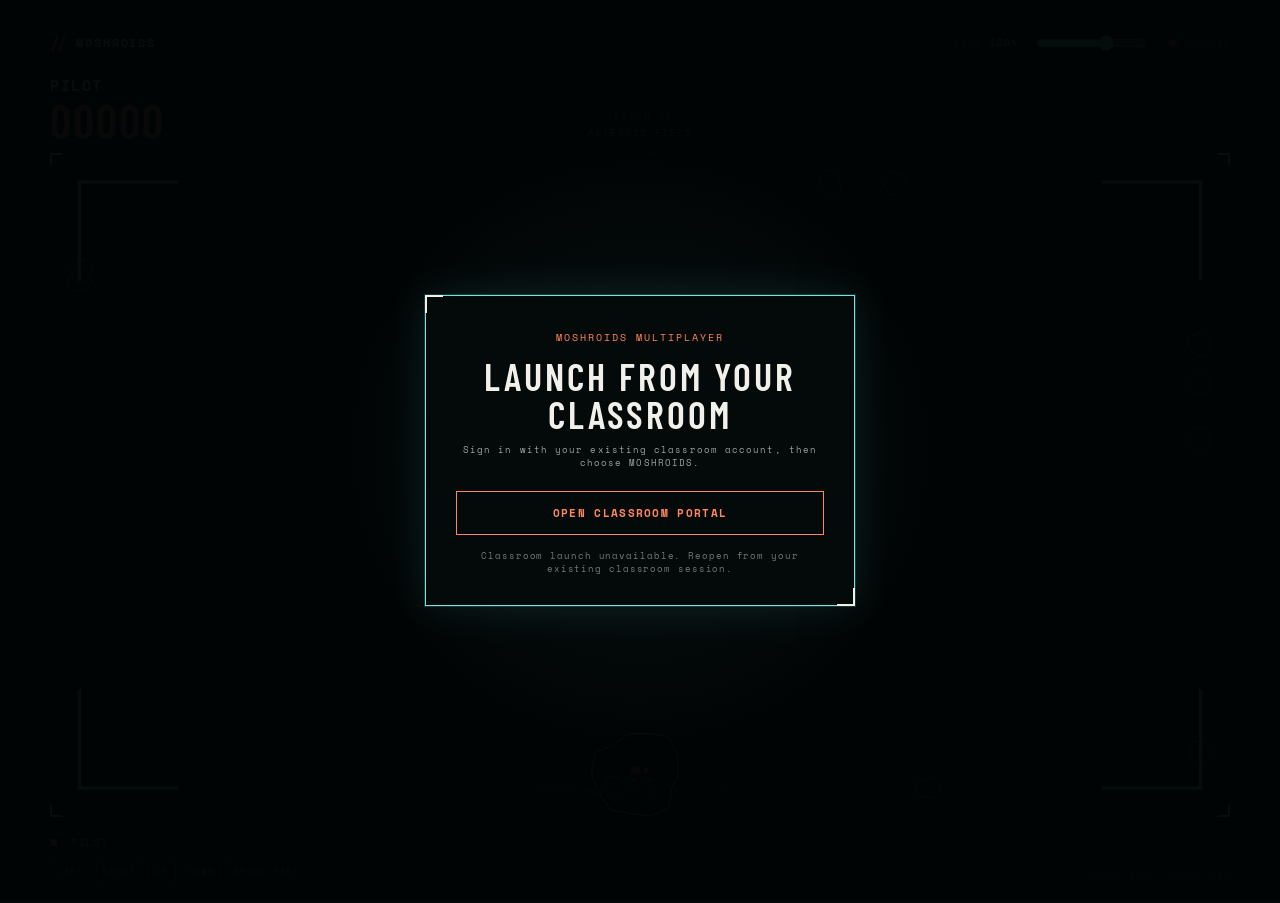
<file: index.html>
<!doctype html>
<html lang="en">
<head>
  <meta charset="utf-8">
  <meta name="viewport" content="width=device-width, initial-scale=1">
  <meta name="theme-color" content="#050505">
  <title>Moshroids // Multiplayer Asteroids</title>
  <link rel="stylesheet" href="style.css">
</head>

<body>

  <!-- =========================================================
       SECURE CLASSROOM LAUNCH
       ========================================================= -->
  <section
    class="pilot-login-overlay"
    id="pilotLoginOverlay"
    aria-labelledby="pilotLoginTitle"
  >
    <div class="pilot-login-panel">
      <div class="wormhole-kicker">MOSHROIDS MULTIPLAYER</div>

      <h1 id="pilotLoginTitle">LAUNCH FROM YOUR CLASSROOM</h1>

      <p>Sign in with your existing classroom account, then choose MOSHROIDS.</p>
      <a class="classroom-launch-link" href="https://spelling-snake-mr-kirby.mr-kirby.chatgpt.site/">OPEN CLASSROOM PORTAL</a>

      <div
        class="pilot-login-status"
        id="pilotLoginStatus"
        aria-live="polite"
      >
        WAITING FOR SECURE CLASSROOM LAUNCH
      </div>
    </div>
  </section>


  <main class="game-shell">

    <header class="topbar">
      <div class="brand">
        <span class="brand-mark">//</span>
        <span>MOSHROIDS</span>
      </div>

      <div class="topbar-tools">
        <label class="zoom-control" for="zoomControl">
          <span>
            VIEW
            <output id="zoomValue">100%</output>
          </span>

          <input
            id="zoomControl"
            type="range"
            min="0.5"
            max="1.25"
            step="0.05"
            value="1"
            aria-label="Adjust entire game interface size"
          >
        </label>

        <div class="status">
          <span class="status-dot"></span>
          <span id="networkStatus">LIVE SYSTEM</span>
        </div>
      </div>
    </header>


    <section class="scoreboard" aria-label="Scores">

      <div class="score score-a">
        <span class="score-label">
          <b id="pilotDisplayName">PILOT</b>
        </span>

        <strong id="scoreA">00000</strong>
      </div>

      <div class="round-info">
        <span>SECTOR 01</span>
        <span>ASTEROID FIELD</span>
      </div>

      <div class="score score-b" aria-hidden="true"></div>

    </section>


    <section
      class="canvas-frame"
      aria-label="Moshroids game area"
    >

      <canvas
        id="gameCanvas"
        tabindex="0"
        aria-label="Multiplayer asteroid game"
      ></canvas>

      <div class="corner corner-tl"></div>
      <div class="corner corner-tr"></div>
      <div class="corner corner-bl"></div>
      <div class="corner corner-br"></div>

      <div
        class="start-hint"
        id="startHint"
      >
        PRESS ANY CONTROL TO LAUNCH
      </div>

    </section>


    <section
      class="wormhole-overlay"
      id="wormholeOverlay"
      aria-live="polite"
      aria-hidden="true"
    >

      <div class="wormhole-panel">

        <div class="wormhole-kicker">
          SPELLING WORMHOLE
        </div>

        <h1 data-wormhole-title>
          PILOT
        </h1>

        <p>
          YOU ARE LOST IN THE SPELLING WORMHOLE
        </p>

        <p data-wormhole-phase>
          LEARN THE WORD
        </p>

        <div
          class="wormhole-word"
          data-wormhole-word
        ></div>

        <p class="wormhole-instruction">
          LOOK CAREFULLY. SPELL IT TO RETURN.
        </p>

        <form data-wormhole-form>

          <input
            data-wormhole-input
            type="text"
            autocomplete="off"
            autocapitalize="none"
            spellcheck="false"
            aria-label="Spelling answer"
          >

          <button
            data-wormhole-ready
            type="button"
          >
            I'M READY
          </button>

          <button
            data-wormhole-test
            type="button"
            hidden
            disabled
          >
            TEST ME
          </button>

          <button
            data-wormhole-check
            type="button"
            hidden
          >
            CHECK
          </button>

        </form>

        <div
          class="wormhole-feedback"
          data-wormhole-feedback
        ></div>

      </div>

    </section>


    <footer class="controls">

      <div class="control-group">

        <span class="control-title">
          <i class="key-accent accent-a"></i>
          <span id="controlsPilotName">PILOT</span>
        </span>

        <span class="keys">
          <kbd>LEFT</kbd>
          <kbd>RIGHT</kbd>
          <kbd>UP</kbd>
          <kbd>DOWN</kbd>
          <kbd>SPACE FIRE</kbd>
        </span>

      </div>

      <div class="legend">
        <span>ARROWS MOVE</span>
        <span>SPACE FIRE</span>
      </div>

    </footer>

  </main>

  <script type="module" src="src/bootstrap.js"></script>

</body>
</html>
</file>
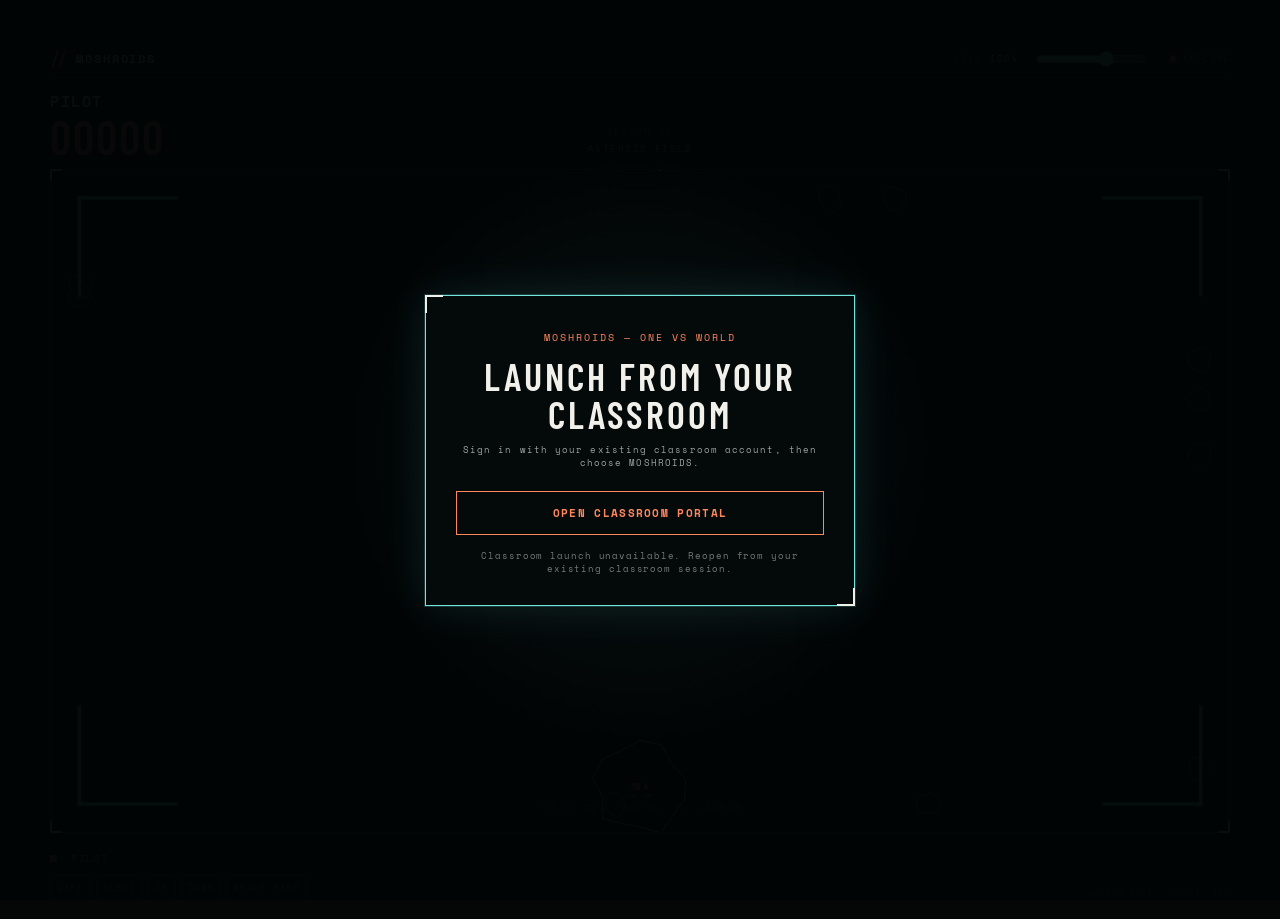
<file: 1vw/index.html>
<!doctype html>
<html lang="en">
<head>
  <meta charset="utf-8">
  <meta name="viewport" content="width=device-width, initial-scale=1">
  <meta name="theme-color" content="#050505">
  <title>Moshroids // Multiplayer Asteroids</title>
  <link rel="stylesheet" href="../style.css">
</head>

<body>

  <!-- =========================================================
       SECURE CLASSROOM LAUNCH
       ========================================================= -->
  <section
    class="pilot-login-overlay"
    id="pilotLoginOverlay"
    aria-labelledby="pilotLoginTitle"
  >
    <div class="pilot-login-panel">
      <div class="wormhole-kicker">MOSHROIDS — ONE VS WORLD</div>

      <h1 id="pilotLoginTitle">LAUNCH FROM YOUR CLASSROOM</h1>

      <p>Sign in with your existing classroom account, then choose MOSHROIDS.</p>
      <a class="classroom-launch-link" href="https://spelling-snake-mr-kirby.mr-kirby.chatgpt.site/">OPEN CLASSROOM PORTAL</a>

      <div
        class="pilot-login-status"
        id="pilotLoginStatus"
        aria-live="polite"
      >
        WAITING FOR SECURE CLASSROOM LAUNCH
      </div>
    </div>
  </section>


  <main class="game-shell">

    <header class="topbar">
      <div class="brand">
        <span class="brand-mark">//</span>
        <span>MOSHROIDS</span>
      </div>

      <div class="topbar-tools">
        <label class="zoom-control" for="zoomControl">
          <span>
            VIEW
            <output id="zoomValue">100%</output>
          </span>

          <input
            id="zoomControl"
            type="range"
            min="0.5"
            max="1.25"
            step="0.05"
            value="1"
            aria-label="Adjust entire game interface size"
          >
        </label>

        <div class="status">
          <span class="status-dot"></span>
          <span id="networkStatus">LIVE SYSTEM</span>
        </div>
      </div>
    </header>


    <section class="scoreboard" aria-label="Scores">

      <div class="score score-a">
        <span class="score-label">
          <b id="pilotDisplayName">PILOT</b>
        </span>

        <strong id="scoreA">00000</strong>
      </div>

      <div class="round-info">
        <span>SECTOR 01</span>
        <span>ASTEROID FIELD</span>
      </div>

      <div class="score score-b" aria-hidden="true"></div>

    </section>


    <section
      class="canvas-frame"
      aria-label="Moshroids game area"
    >

      <canvas
        id="gameCanvas"
        tabindex="0"
        aria-label="Multiplayer asteroid game"
      ></canvas>

      <div class="corner corner-tl"></div>
      <div class="corner corner-tr"></div>
      <div class="corner corner-bl"></div>
      <div class="corner corner-br"></div>

      <div
        class="start-hint"
        id="startHint"
      >
        PRESS ANY CONTROL TO LAUNCH
      </div>

    </section>


    <section
      class="wormhole-overlay"
      id="wormholeOverlay"
      aria-live="polite"
      aria-hidden="true"
    >

      <div class="wormhole-panel">

        <div class="wormhole-kicker">
          SPELLING WORMHOLE
        </div>

        <h1 data-wormhole-title>
          PILOT
        </h1>

        <p>
          YOU ARE LOST IN THE SPELLING WORMHOLE
        </p>

        <p data-wormhole-phase>
          LEARN THE WORD
        </p>

        <div
          class="wormhole-word"
          data-wormhole-word
        ></div>

        <p class="wormhole-instruction">
          LOOK CAREFULLY. SPELL IT TO RETURN.
        </p>

        <form data-wormhole-form>

          <input
            data-wormhole-input
            type="text"
            autocomplete="off"
            autocapitalize="none"
            spellcheck="false"
            aria-label="Spelling answer"
          >

          <button
            data-wormhole-ready
            type="button"
          >
            I'M READY
          </button>

          <button
            data-wormhole-test
            type="button"
            hidden
            disabled
          >
            TEST ME
          </button>

          <button
            data-wormhole-check
            type="button"
            hidden
          >
            CHECK
          </button>

        </form>

        <div
          class="wormhole-feedback"
          data-wormhole-feedback
        ></div>

      </div>

    </section>


    <footer class="controls">

      <div class="control-group">

        <span class="control-title">
          <i class="key-accent accent-a"></i>
          <span id="controlsPilotName">PILOT</span>
        </span>

        <span class="keys">
          <kbd>LEFT</kbd>
          <kbd>RIGHT</kbd>
          <kbd>UP</kbd>
          <kbd>DOWN</kbd>
          <kbd>SPACE FIRE</kbd>
        </span>

      </div>

      <div class="legend">
        <span>ARROWS MOVE</span>
        <span>SPACE FIRE</span>
      </div>

    </footer>

  </main>

  <script type="module" src="../src/bootstrap.js"></script>

</body>
</html>
</file>
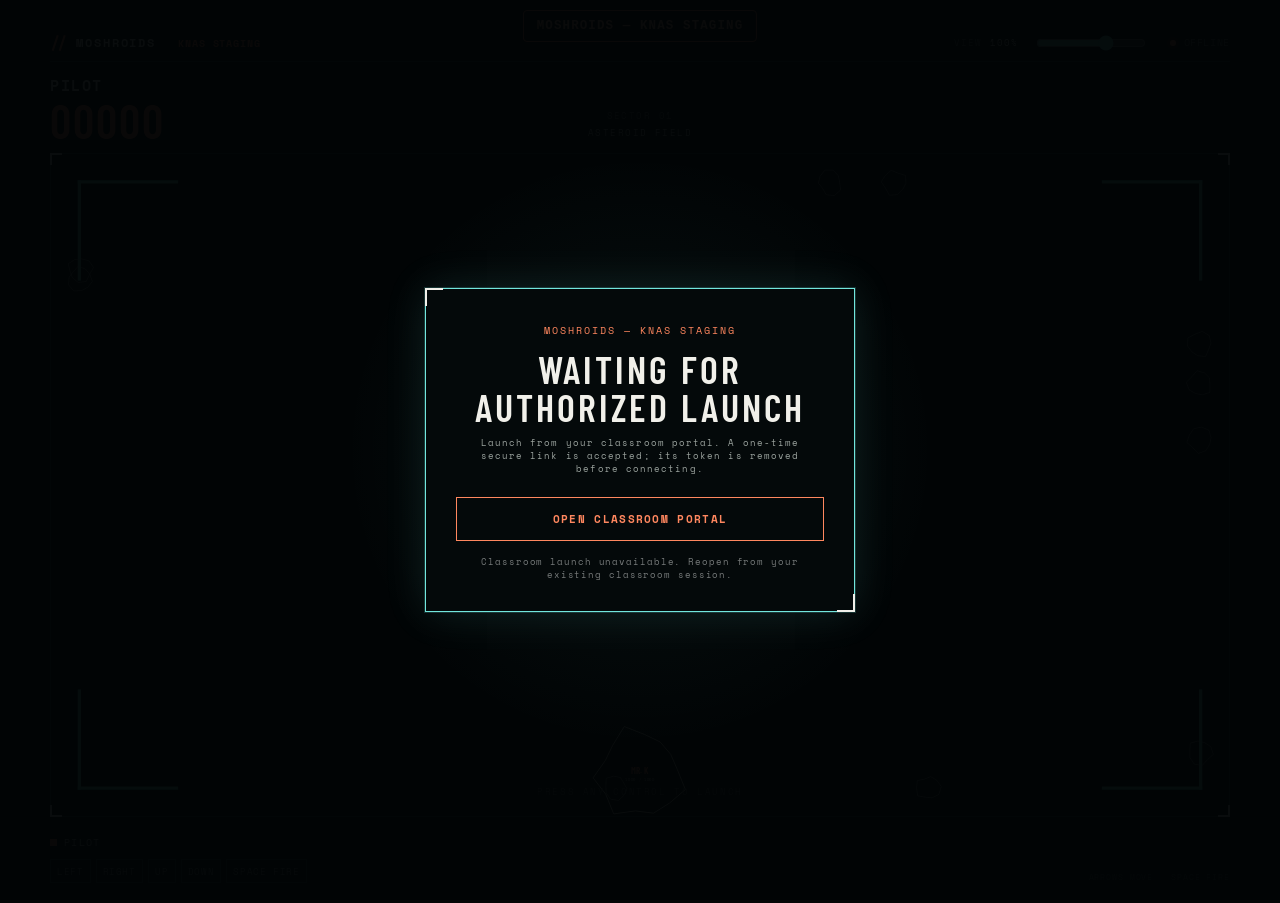
<file: knas-staging/index.html>
<!doctype html>
<html lang="en">
<head>
  <meta charset="utf-8">
  <meta name="viewport" content="width=device-width, initial-scale=1">
  <meta name="theme-color" content="#050505">
  <title>MOSHROIDS — KNAS STAGING</title>
  <link rel="stylesheet" href="../style.css">
  <link rel="stylesheet" href="./staging.css">
</head>
<body>
  <div class="staging-banner" role="status">MOSHROIDS — KNAS STAGING</div>

  <section class="pilot-login-overlay" id="pilotLoginOverlay" aria-labelledby="pilotLoginTitle">
    <div class="pilot-login-panel">
      <div class="wormhole-kicker">MOSHROIDS — KNAS STAGING</div>
      <h1 id="pilotLoginTitle">WAITING FOR AUTHORIZED LAUNCH</h1>
      <p>Launch from your classroom portal. A one-time secure link is accepted; its token is removed before connecting.</p>
      <a class="classroom-launch-link" href="https://spelling-snake-mr-kirby.mr-kirby.chatgpt.site/">OPEN CLASSROOM PORTAL</a>
      <div class="pilot-login-status" id="pilotLoginStatus" aria-live="polite">LAUNCH MOSHROIDS FROM YOUR CLASSROOM PORTAL</div>
    </div>
  </section>

  <main class="game-shell">
    <header class="topbar">
      <div class="brand">
        <span class="brand-mark">//</span>
        <span>MOSHROIDS</span>
        <span class="staging-mark">KNAS STAGING</span>
      </div>
      <div class="topbar-tools">
        <label class="zoom-control" for="zoomControl">
          <span>VIEW <output id="zoomValue">100%</output></span>
          <input id="zoomControl" type="range" min="0.5" max="1.25" step="0.05" value="1" aria-label="Adjust entire game interface size">
        </label>
        <div class="status">
          <span class="status-dot"></span>
          <span id="networkStatus">KNAS STAGING</span>
        </div>
      </div>
    </header>

    <section class="scoreboard" aria-label="Scores">
      <div class="score score-a">
        <span class="score-label"><b id="pilotDisplayName">PILOT</b></span>
        <strong id="scoreA">00000</strong>
      </div>
      <div class="round-info"><span>SECTOR 01</span><span>ASTEROID FIELD</span></div>
      <div class="score score-b" aria-hidden="true"></div>
    </section>

    <section class="canvas-frame" aria-label="Moshroids game area">
      <canvas id="gameCanvas" tabindex="0" aria-label="Multiplayer asteroid game"></canvas>
      <div class="corner corner-tl"></div>
      <div class="corner corner-tr"></div>
      <div class="corner corner-bl"></div>
      <div class="corner corner-br"></div>
      <div class="start-hint" id="startHint">PRESS ANY CONTROL TO LAUNCH</div>
    </section>

    <section class="wormhole-overlay" id="wormholeOverlay" aria-live="polite" aria-hidden="true">
      <div class="wormhole-panel">
        <div class="wormhole-kicker">SPELLING WORMHOLE</div>
        <h1 data-wormhole-title>PILOT</h1>
        <p>YOU ARE LOST IN THE SPELLING WORMHOLE</p>
        <p data-wormhole-phase>LEARN THE WORD</p>
        <div class="wormhole-word" data-wormhole-word></div>
        <p class="wormhole-instruction">LOOK CAREFULLY. SPELL IT TO RETURN.</p>
        <form data-wormhole-form>
          <input data-wormhole-input type="text" autocomplete="off" autocapitalize="none" spellcheck="false" aria-label="Spelling answer">
          <button data-wormhole-ready type="button">I'M READY</button>
          <button data-wormhole-test type="button" hidden disabled>TEST ME</button>
          <button data-wormhole-check type="button" hidden>CHECK</button>
        </form>
        <div class="wormhole-feedback" data-wormhole-feedback></div>
      </div>
    </section>

    <footer class="controls">
      <div class="control-group">
        <span class="control-title"><i class="key-accent accent-a"></i><span id="controlsPilotName">PILOT</span></span>
        <span class="keys"><kbd>LEFT</kbd><kbd>RIGHT</kbd><kbd>UP</kbd><kbd>DOWN</kbd><kbd>SPACE FIRE</kbd></span>
      </div>
      <div class="legend"><span>ARROWS MOVE</span><span>SPACE FIRE</span></div>
    </footer>
  </main>

  <script type="module" src="./bootstrap.js"></script>
</body>
</html>
</file>
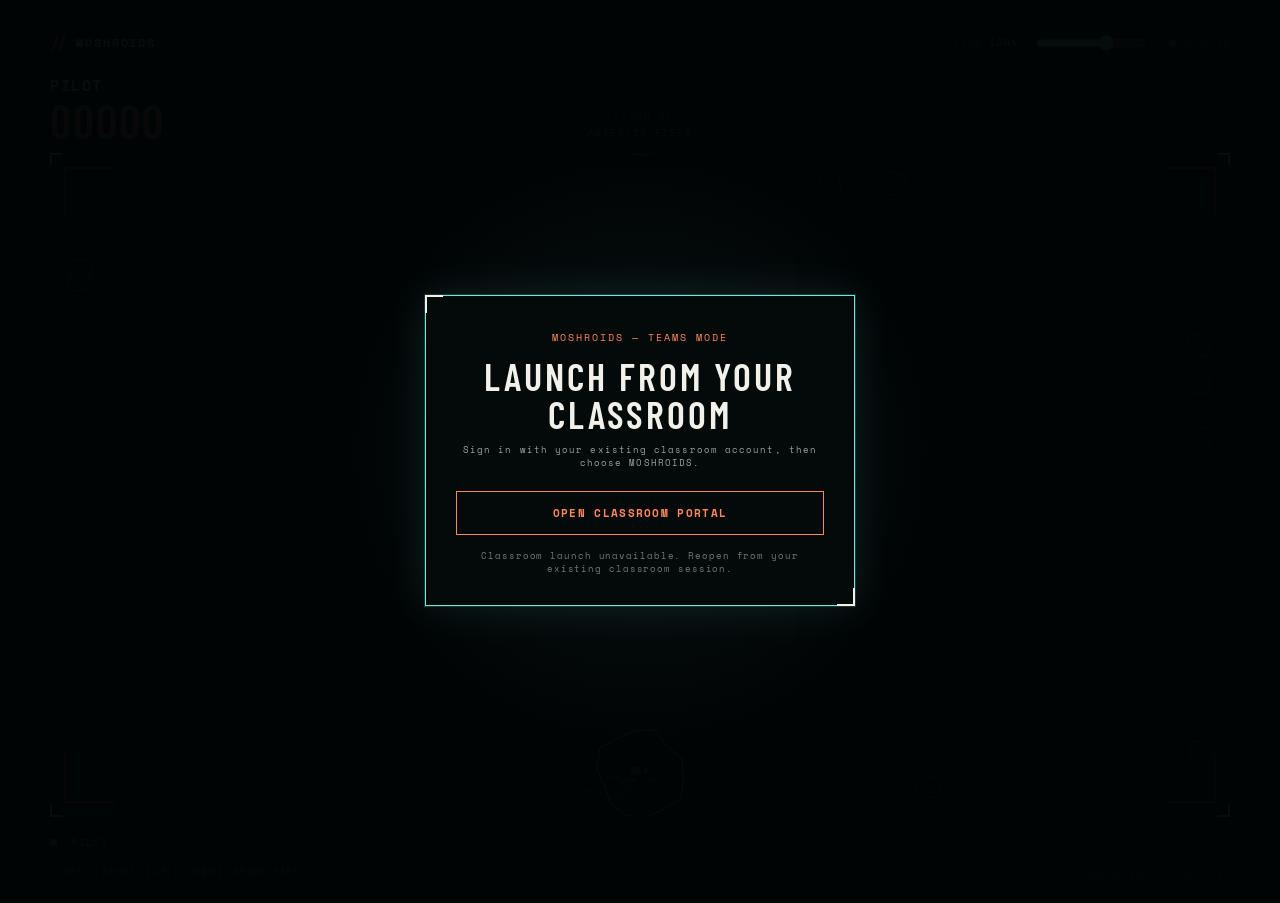
<file: teams/index.html>
<!doctype html>
<html lang="en">
<head>
  <meta charset="utf-8">
  <meta name="viewport" content="width=device-width, initial-scale=1">
  <meta name="theme-color" content="#050505">
  <title>Moshroids // Multiplayer Asteroids</title>
  <link rel="stylesheet" href="../style.css">
</head>

<body>

  <!-- =========================================================
       SECURE CLASSROOM LAUNCH
       ========================================================= -->
  <section
    class="pilot-login-overlay"
    id="pilotLoginOverlay"
    aria-labelledby="pilotLoginTitle"
  >
    <div class="pilot-login-panel">
      <div class="wormhole-kicker">MOSHROIDS — TEAMS MODE</div>

      <h1 id="pilotLoginTitle">LAUNCH FROM YOUR CLASSROOM</h1>

      <p>Sign in with your existing classroom account, then choose MOSHROIDS.</p>
      <a class="classroom-launch-link" href="https://spelling-snake-mr-kirby.mr-kirby.chatgpt.site/">OPEN CLASSROOM PORTAL</a>

      <div
        class="pilot-login-status"
        id="pilotLoginStatus"
        aria-live="polite"
      >
        WAITING FOR SECURE CLASSROOM LAUNCH
      </div>
    </div>
  </section>


  <main class="game-shell">

    <header class="topbar">
      <div class="brand">
        <span class="brand-mark">//</span>
        <span>MOSHROIDS</span>
      </div>

      <div class="topbar-tools">
        <label class="zoom-control" for="zoomControl">
          <span>
            VIEW
            <output id="zoomValue">100%</output>
          </span>

          <input
            id="zoomControl"
            type="range"
            min="0.5"
            max="1.25"
            step="0.05"
            value="1"
            aria-label="Adjust entire game interface size"
          >
        </label>

        <div class="status">
          <span class="status-dot"></span>
          <span id="networkStatus">LIVE SYSTEM</span>
        </div>
      </div>
    </header>


    <section class="scoreboard" aria-label="Scores">

      <div class="score score-a">
        <span class="score-label">
          <b id="pilotDisplayName">PILOT</b>
        </span>

        <strong id="scoreA">00000</strong>
      </div>

      <div class="round-info">
        <span>SECTOR 01</span>
        <span>ASTEROID FIELD</span>
      </div>

      <div class="score score-b" aria-hidden="true"></div>

    </section>


    <section
      class="canvas-frame"
      aria-label="Moshroids game area"
    >

      <canvas
        id="gameCanvas"
        tabindex="0"
        aria-label="Multiplayer asteroid game"
      ></canvas>

      <div class="corner corner-tl"></div>
      <div class="corner corner-tr"></div>
      <div class="corner corner-bl"></div>
      <div class="corner corner-br"></div>

      <div
        class="start-hint"
        id="startHint"
      >
        PRESS ANY CONTROL TO LAUNCH
      </div>

    </section>


    <section
      class="wormhole-overlay"
      id="wormholeOverlay"
      aria-live="polite"
      aria-hidden="true"
    >

      <div class="wormhole-panel">

        <div class="wormhole-kicker">
          SPELLING WORMHOLE
        </div>

        <h1 data-wormhole-title>
          PILOT
        </h1>

        <p>
          YOU ARE LOST IN THE SPELLING WORMHOLE
        </p>

        <p data-wormhole-phase>
          LEARN THE WORD
        </p>

        <div
          class="wormhole-word"
          data-wormhole-word
        ></div>

        <p class="wormhole-instruction">
          LOOK CAREFULLY. SPELL IT TO RETURN.
        </p>

        <form data-wormhole-form>

          <input
            data-wormhole-input
            type="text"
            autocomplete="off"
            autocapitalize="none"
            spellcheck="false"
            aria-label="Spelling answer"
          >

          <button
            data-wormhole-ready
            type="button"
          >
            I'M READY
          </button>

          <button
            data-wormhole-test
            type="button"
            hidden
            disabled
          >
            TEST ME
          </button>

          <button
            data-wormhole-check
            type="button"
            hidden
          >
            CHECK
          </button>

        </form>

        <div
          class="wormhole-feedback"
          data-wormhole-feedback
        ></div>

      </div>

    </section>


    <footer class="controls">

      <div class="control-group">

        <span class="control-title">
          <i class="key-accent accent-a"></i>
          <span id="controlsPilotName">PILOT</span>
        </span>

        <span class="keys">
          <kbd>LEFT</kbd>
          <kbd>RIGHT</kbd>
          <kbd>UP</kbd>
          <kbd>DOWN</kbd>
          <kbd>SPACE FIRE</kbd>
        </span>

      </div>

      <div class="legend">
        <span>ARROWS MOVE</span>
        <span>SPACE FIRE</span>
      </div>

    </footer>

  </main>

  <script type="module" src="../src/bootstrap.js"></script>

</body>
</html>
</file>
<file: style.css>
@import url('https://fonts.googleapis.com/css2?family=Barlow+Condensed:wght@500;600;700&family=Space+Mono:wght@400;700&display=swap');

:root {
  --ink:#f1f0ea;
  --muted:#777b7b;
  --line:#353a3a;
  --orange:#ff875f;
  --cyan:#72e6dd;
  --black:#050606;
}

* {
  box-sizing:border-box;
}

html,
body {
  margin:0;
  min-height:100%;
  background:var(--black);
  color:var(--ink);
}

body {
  font-family:'Space Mono',monospace;
  letter-spacing:.04em;
}


/* =========================================================
   PILOT LOGIN
   ========================================================= */

.pilot-login-overlay {
  position:fixed;
  inset:0;
  z-index:100;
  display:grid;
  place-items:center;
  padding:20px;
  background:
    radial-gradient(circle at center, rgba(114,230,221,.06), transparent 38%),
    rgba(2,5,6,.97);
}

.pilot-login-overlay.hidden {
  display:none;
}

.pilot-login-panel {
  position:relative;
  width:min(430px,100%);
  padding:34px 30px 30px;
  border:1px solid var(--cyan);
  background:rgba(5,10,11,.98);
  box-shadow:
    0 0 0 1px rgba(114,230,221,.18),
    0 0 40px rgba(114,230,221,.12);
  text-align:center;
}

.pilot-login-panel::before,
.pilot-login-panel::after {
  position:absolute;
  content:'';
  width:16px;
  height:16px;
  border-color:var(--orange);
}

.pilot-login-panel::before {
  top:-1px;
  left:-1px;
  border-top:2px solid;
  border-left:2px solid;
}

.pilot-login-panel::after {
  right:-1px;
  bottom:-1px;
  border-right:2px solid;
  border-bottom:2px solid;
}

.pilot-login-panel h1 {
  margin:12px 0 10px;
  font:600 38px/1 'Barlow Condensed',sans-serif;
  letter-spacing:.08em;
}

.pilot-login-panel p {
  margin:0 0 22px;
  color:#9da5a0;
  font-size:9px;
  letter-spacing:.12em;
}

#pilotLoginForm {
  display:flex;
  flex-direction:column;
  gap:10px;
}

#pilotNameInput {
  width:100%;
  padding:13px 14px;
  border:1px solid var(--line);
  outline:none;
  background:#020303;
  color:var(--ink);
  font:16px 'Space Mono',monospace;
  text-align:center;
  text-transform:uppercase;
}

#pilotNameInput::placeholder {
  color:#555b59;
}

#pilotNameInput:focus {
  border-color:var(--cyan);
  box-shadow:0 0 0 2px rgba(114,230,221,.12);
}

#pilotEnterButton,
.classroom-launch-link {
  padding:13px;
  border:1px solid var(--orange);
  background:transparent;
  color:var(--orange);
  cursor:pointer;
  font:700 11px 'Space Mono',monospace;
  letter-spacing:.12em;
}

#pilotEnterButton:hover,
.classroom-launch-link:hover {
  background:rgba(255,135,95,.1);
}

.classroom-launch-link {
  display:block;
  text-decoration:none;
}

.classroom-launch-link:focus-visible {
  outline:2px solid var(--cyan);
  outline-offset:4px;
}

#pilotEnterButton:disabled {
  cursor:wait;
  opacity:.45;
}

.pilot-login-status {
  min-height:16px;
  margin-top:14px;
  color:var(--muted);
  font-size:9px;
  letter-spacing:.1em;
}

.pilot-login-status.error {
  color:var(--orange);
}

.pilot-login-status.connected {
  color:var(--cyan);
}


/* =========================================================
   GAME SHELL
   ========================================================= */

.game-shell {
  --ui-scale:1;
  position:relative;
  width:min(1180px,calc(100% - 32px));
  margin:0 auto;
  padding:24px 0 20px;
  zoom:var(--ui-scale);
}

.topbar,
.scoreboard,
.controls {
  display:flex;
  align-items:center;
  justify-content:space-between;
}

.topbar {
  height:38px;
  border-bottom:1px solid var(--line);
  font-size:12px;
}

.brand {
  display:flex;
  align-items:center;
  gap:11px;
  font-weight:700;
  letter-spacing:.16em;
}

.brand-mark {
  color:var(--orange);
  font-size:17px;
  letter-spacing:-.15em;
}

.topbar-tools {
  display:flex;
  align-items:center;
  gap:22px;
}

.zoom-control {
  color:var(--muted);
  display:flex;
  align-items:center;
  gap:10px;
  font-size:9px;
  letter-spacing:.12em;
}

.zoom-control output {
  color:var(--ink);
  display:inline-block;
  width:34px;
}

.zoom-control input {
  accent-color:var(--cyan);
  width:110px;
  height:12px;
}

.status {
  color:var(--muted);
  font-size:10px;
  display:flex;
  align-items:center;
  gap:8px;
}

.status-dot {
  width:6px;
  height:6px;
  border-radius:50%;
  background:var(--cyan);
  box-shadow:0 0 10px var(--cyan);
}

body.network-offline .status-dot {
  background:var(--orange);
  box-shadow:0 0 10px var(--orange);
}

.connection-notice:not([hidden]) {
  position:fixed;
  inset:0;
  z-index:90;
  display:grid;
  align-content:center;
  justify-items:center;
  padding:24px;
  text-align:center;
  background:rgba(2,5,6,.94);
  color:var(--ink);
}

.connection-notice a { color:var(--cyan); }


/* =========================================================
   SCOREBOARD
   ========================================================= */

.scoreboard {
  min-height:91px;
  gap:20px;
}

.score {
  width:210px;
  display:flex;
  flex-direction:column;
  gap:3px;
}

.score-b {
  text-align:right;
  align-items:flex-end;
}

.score-label {
  color:var(--muted);
  font-size:10px;
  letter-spacing:.16em;
}

.score-label b {
  color:var(--ink);
  font-size:15px;
}

.score strong {
  font-family:'Barlow Condensed',sans-serif;
  font-size:47px;
  line-height:.9;
  letter-spacing:.04em;
  font-weight:600;
}

.score-a strong {
  color:var(--orange);
}

.score-b strong {
  color:var(--cyan);
}

.round-info {
  align-self:flex-end;
  margin-bottom:14px;
  display:flex;
  flex-direction:column;
  align-items:center;
  gap:4px;
  color:var(--muted);
  font-size:9px;
  letter-spacing:.16em;
}

.round-info span:last-child {
  color:#c6c9c3;
}


/* =========================================================
   GAME CANVAS
   ========================================================= */

.canvas-frame {
  position:relative;
  aspect-ratio:16/9;
  min-height:360px;
  border:1px solid var(--line);
  background:#000;
  box-shadow:inset 0 0 0 1px #0a0c0c;
}

canvas {
  display:block;
  width:100%;
  height:100%;
  outline:none;
}

.corner {
  position:absolute;
  width:12px;
  height:12px;
  border-color:var(--ink);
  pointer-events:none;
}

.corner-tl {
  top:-1px;
  left:-1px;
  border-top:2px solid;
  border-left:2px solid;
}

.corner-tr {
  top:-1px;
  right:-1px;
  border-top:2px solid;
  border-right:2px solid;
}

.corner-bl {
  bottom:-1px;
  left:-1px;
  border-bottom:2px solid;
  border-left:2px solid;
}

.corner-br {
  bottom:-1px;
  right:-1px;
  border-bottom:2px solid;
  border-right:2px solid;
}

.start-hint {
  position:absolute;
  inset:auto 0 18px;
  text-align:center;
  color:#666b69;
  font-size:9px;
  letter-spacing:.18em;
  pointer-events:none;
  transition:opacity .3s;
}

.start-hint.hidden {
  opacity:0;
}


/* =========================================================
   SPELLING WORMHOLE
   ========================================================= */

.wormhole-overlay {
  position:absolute;
  inset:0;
  z-index:5;
  display:none;
  place-items:center;
  background:rgba(2,5,6,.78);
}

.wormhole-overlay.visible {
  display:grid;
}

.wormhole-panel {
  position:relative;
  width:min(430px,calc(100% - 32px));
  padding:30px 28px 26px;
  border:1px solid var(--cyan);
  background:rgba(5,10,11,.96);
  box-shadow:
    0 0 0 1px rgba(114,230,221,.18),
    0 0 32px rgba(114,230,221,.12);
  text-align:center;
}

.wormhole-panel::before,
.wormhole-panel::after {
  position:absolute;
  content:'';
  width:14px;
  height:14px;
  border-color:var(--orange);
}

.wormhole-panel::before {
  top:-1px;
  left:-1px;
  border-top:2px solid;
  border-left:2px solid;
}

.wormhole-panel::after {
  right:-1px;
  bottom:-1px;
  border-right:2px solid;
  border-bottom:2px solid;
}

.wormhole-kicker {
  color:var(--orange);
  font-size:10px;
  letter-spacing:.2em;
}

.wormhole-panel h1 {
  margin:10px 0 12px;
  font:600 34px/1 'Barlow Condensed',sans-serif;
  letter-spacing:.08em;
}

.wormhole-panel p {
  margin:7px 0;
  color:#9da5a0;
  font-size:9px;
  letter-spacing:.08em;
}

.wormhole-panel p[data-wormhole-phase] {
  color:var(--cyan);
  margin-top:18px;
}

.wormhole-word {
  min-height:44px;
  margin:14px 0 10px;
  color:var(--ink);
  font:600 36px/1 'Barlow Condensed',sans-serif;
  letter-spacing:.08em;
  -webkit-user-select:none;
  user-select:none;
}

.wormhole-word.hidden-word {
  color:transparent;
}

.wormhole-instruction {
  margin-bottom:15px !important;
}

[data-wormhole-form] {
  display:flex;
  flex-direction:column;
  gap:10px;
}

[data-wormhole-input] {
  width:100%;
  padding:11px 12px;
  border:1px solid var(--line);
  outline:none;
  background:#020303;
  color:var(--ink);
  font:16px 'Space Mono',monospace;
  text-align:center;
}

[data-wormhole-input]:focus {
  border-color:var(--cyan);
  box-shadow:0 0 0 2px rgba(114,230,221,.12);
}

[data-wormhole-input]:disabled {
  opacity:.35;
}

[data-wormhole-form] button {
  padding:12px;
  border:1px solid var(--orange);
  background:transparent;
  color:var(--orange);
  cursor:pointer;
  font:700 11px 'Space Mono',monospace;
  letter-spacing:.1em;
}

[data-wormhole-form] button:hover {
  background:rgba(255,135,95,.1);
}

.wormhole-feedback {
  min-height:16px;
  margin-top:12px;
  color:var(--orange);
  font-size:10px;
  letter-spacing:.08em;
}


/* =========================================================
   CONTROLS
   ========================================================= */

.controls {
  align-items:flex-start;
  padding-top:18px;
  gap:25px;
}

.control-group {
  display:flex;
  flex-direction:column;
  gap:9px;
}

.control-group-b {
  margin-left:auto;
}

.control-title {
  color:#c5c9c4;
  font-size:10px;
  letter-spacing:.13em;
}

.key-accent {
  display:inline-block;
  width:7px;
  height:7px;
  margin-right:7px;
  background:var(--orange);
}

.accent-b {
  background:var(--cyan);
}

.keys {
  display:flex;
  gap:5px;
}

kbd {
  min-width:28px;
  padding:5px 6px 4px;
  border:1px solid var(--line);
  color:#8e9490;
  font:9px 'Space Mono',monospace;
  text-align:center;
  white-space:nowrap;
}

.legend {
  align-self:flex-end;
  display:flex;
  gap:18px;
  color:#555b59;
  font-size:8px;
  letter-spacing:.11em;
}


/* =========================================================
   MOBILE
   ========================================================= */

@media (max-width:700px) {

  .game-shell {
    width:calc(100% - 20px);
    padding-top:12px;
  }

  .topbar-tools {
    gap:10px;
  }

  .zoom-control input {
    width:70px;
  }

  .status {
    display:none;
  }

  .scoreboard {
    min-height:72px;
  }

  .score {
    width:105px;
  }

  .score strong {
    font-size:34px;
  }

  .round-info {
    font-size:7px;
  }

  .canvas-frame {
    min-height:0;
  }

  .controls {
    flex-wrap:wrap;
    gap:16px;
  }

  .control-group-b {
    margin-left:0;
  }

  .legend {
    width:100%;
    justify-content:flex-end;
  }

  kbd {
    min-width:23px;
    padding-left:3px;
    padding-right:3px;
    font-size:7px;
  }

  .pilot-login-panel {
    padding:28px 20px 24px;
  }

  .pilot-login-panel h1 {
    font-size:32px;
  }
}
.gauntlet-banner {
  padding: 8px 16px;
  color: var(--orange);
  font: 700 16px 'Barlow Condensed', sans-serif;
  letter-spacing: .08em;
  text-align: center;
}
</file>
<file: knas-staging/staging.css>
.staging-banner {
  position: fixed;
  z-index: 20;
  top: 0.65rem;
  left: 50%;
  transform: translateX(-50%);
  padding: 0.45rem 0.8rem;
  border: 1px solid #ff875f;
  border-radius: 4px;
  background: #160d0a;
  color: #ffb39a;
  font: 700 0.78rem/1.2 ui-monospace, SFMono-Regular, Menlo, monospace;
  letter-spacing: 0.09em;
  white-space: nowrap;
}

.brand .staging-mark {
  margin-left: 0.7rem;
  color: #ff875f;
  font-size: 0.65rem;
  letter-spacing: 0.08em;
}

@media (max-width: 600px) {
  .staging-banner {
    top: 0.35rem;
    font-size: 0.65rem;
  }
}
</file>
